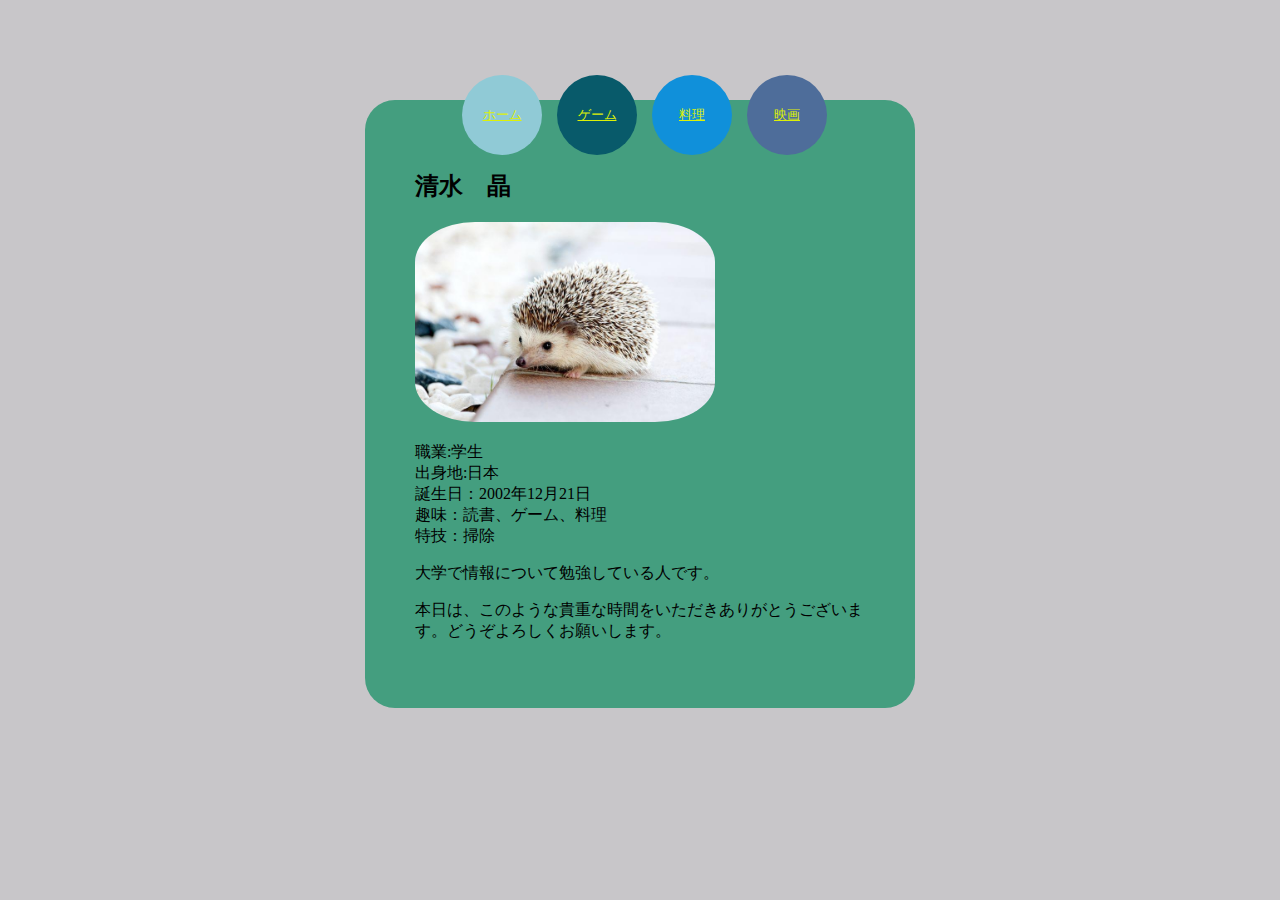
<file: index.html>
<!DOCTYPE html>
<html lang="en">
<head>
    <meta charset="UTF-8">
    <link rel="stylesheet" href="stylesheet.css">
</head>
<body>
    <div class="contact-us">
        <div class="from">
            <div class="text">
                <h2>清水　晶</h2>
                <p>
                <img src="nazumi.jpeg" width="300" height="200" alt="">
                </p>
                <p>職業:学生<br>
                   出身地:日本<br>
                   誕生日：2002年12月21日<br>
                   趣味：読書、ゲーム、料理<br>
                   特技：掃除
                </p>
                <p>
                    大学で情報について勉強している人です。
                </p>
                <p>
                    本日は、このような貴重な時間をいただきありがとうございます。どうぞよろしくお願いします。</p>
            </div>
                <div class="social-icon">
                <div class="home">
                    <a href="index.html">ホーム</a>
                </div>
                <div class="hist">
                    <a href="game.html">ゲーム</a>
                </div>
                <div class="research">
                    <a href="food.html">料理</a>
                </div>
                <div class="contact">
                    <a href="eiga.html">映画</a>
            </div>
        </div>
        </div>
    </div>
</body>
</html>
</file>
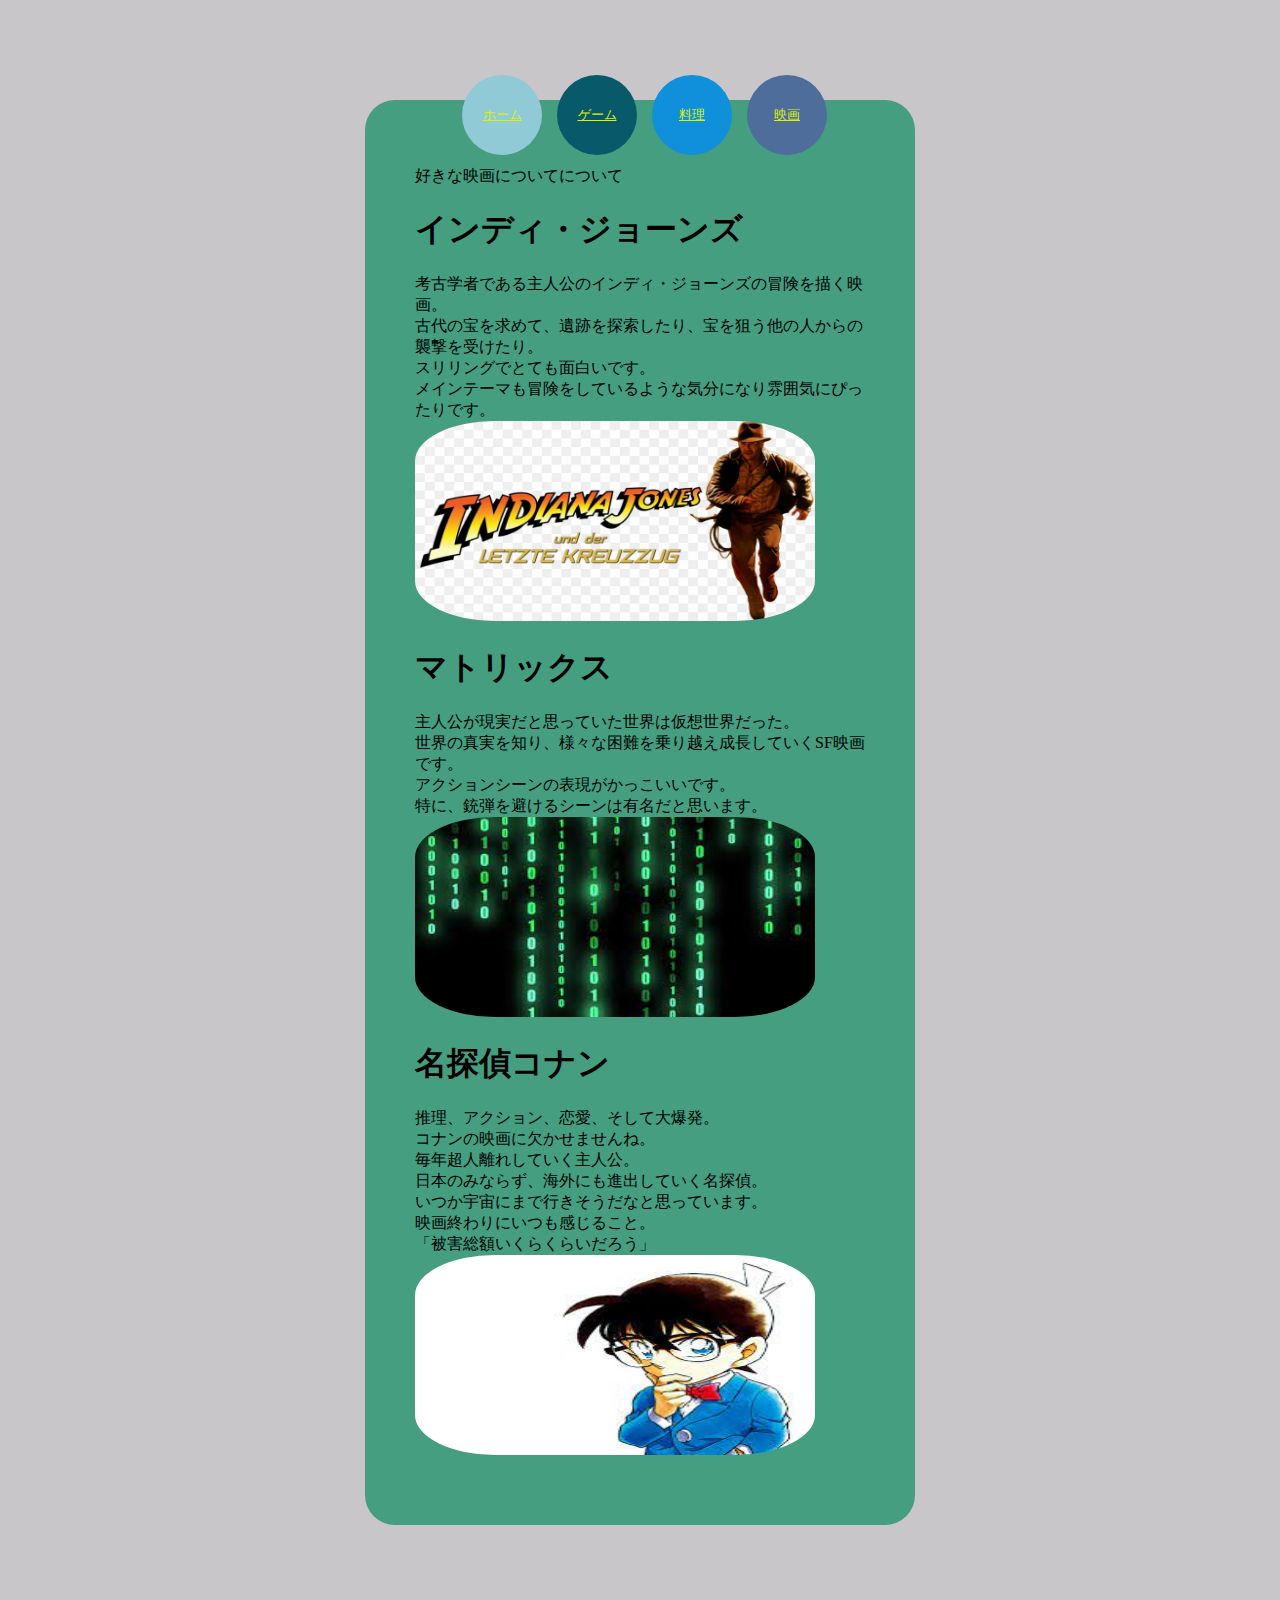
<file: eiga.html>
<!DOCTYPE html>
<html lang="en">
<head>
    <link rel="stylesheet" href="stylesheet.css">
</head>
<body>
    <div class="contact-us">
        <div class="from">
            <div class="text">
                <p>
                    好きな映画についてについて<br>
                    <h1>インディ・ジョーンズ</h1>
                    考古学者である主人公のインディ・ジョーンズの冒険を描く映画。<br>
                    古代の宝を求めて、遺跡を探索したり、宝を狙う他の人からの襲撃を受けたり。<br>
                    スリリングでとても面白いです。<br>
                    メインテーマも冒険をしているような気分になり雰囲気にぴったりです。<br>
                    <img src="ind.jpeg" width="400" height="200">
                    <h1>マトリックス</h1>
                    主人公が現実だと思っていた世界は仮想世界だった。<br>
                    世界の真実を知り、様々な困難を乗り越え成長していくSF映画です。<br>
                    アクションシーンの表現がかっこいいです。<br>
                    特に、銃弾を避けるシーンは有名だと思います。<br>
                    <img src="mato.jpeg" width="400" height="200">
                    <h1>名探偵コナン</h1>
                    推理、アクション、恋愛、そして大爆発。<br>
                    コナンの映画に欠かせませんね。<br>
                    毎年超人離れしていく主人公。<br>
                    日本のみならず、海外にも進出していく名探偵。<br>
                    いつか宇宙にまで行きそうだなと思っています。<br>
                    映画終わりにいつも感じること。<br>
                    「被害総額いくらくらいだろう」<br>
                    <img src="konan.jpeg" width="400" height="200">
                </p>
            </div>

            <div class="social-icon">
                <div class="home">
                    <a href="index.html">ホーム</a>
                </div>
                <div class="hist">
                    <a href="game.html">ゲーム</a>
                </div>
                <div class="research">
                    <a href="food.html">料理</a>
                </div>
                <div class="contact">
                    <a href="eiga.html">映画</a>
                </div>
            </div>
        </div>
    </div>
    
</body>
</html>
</file>
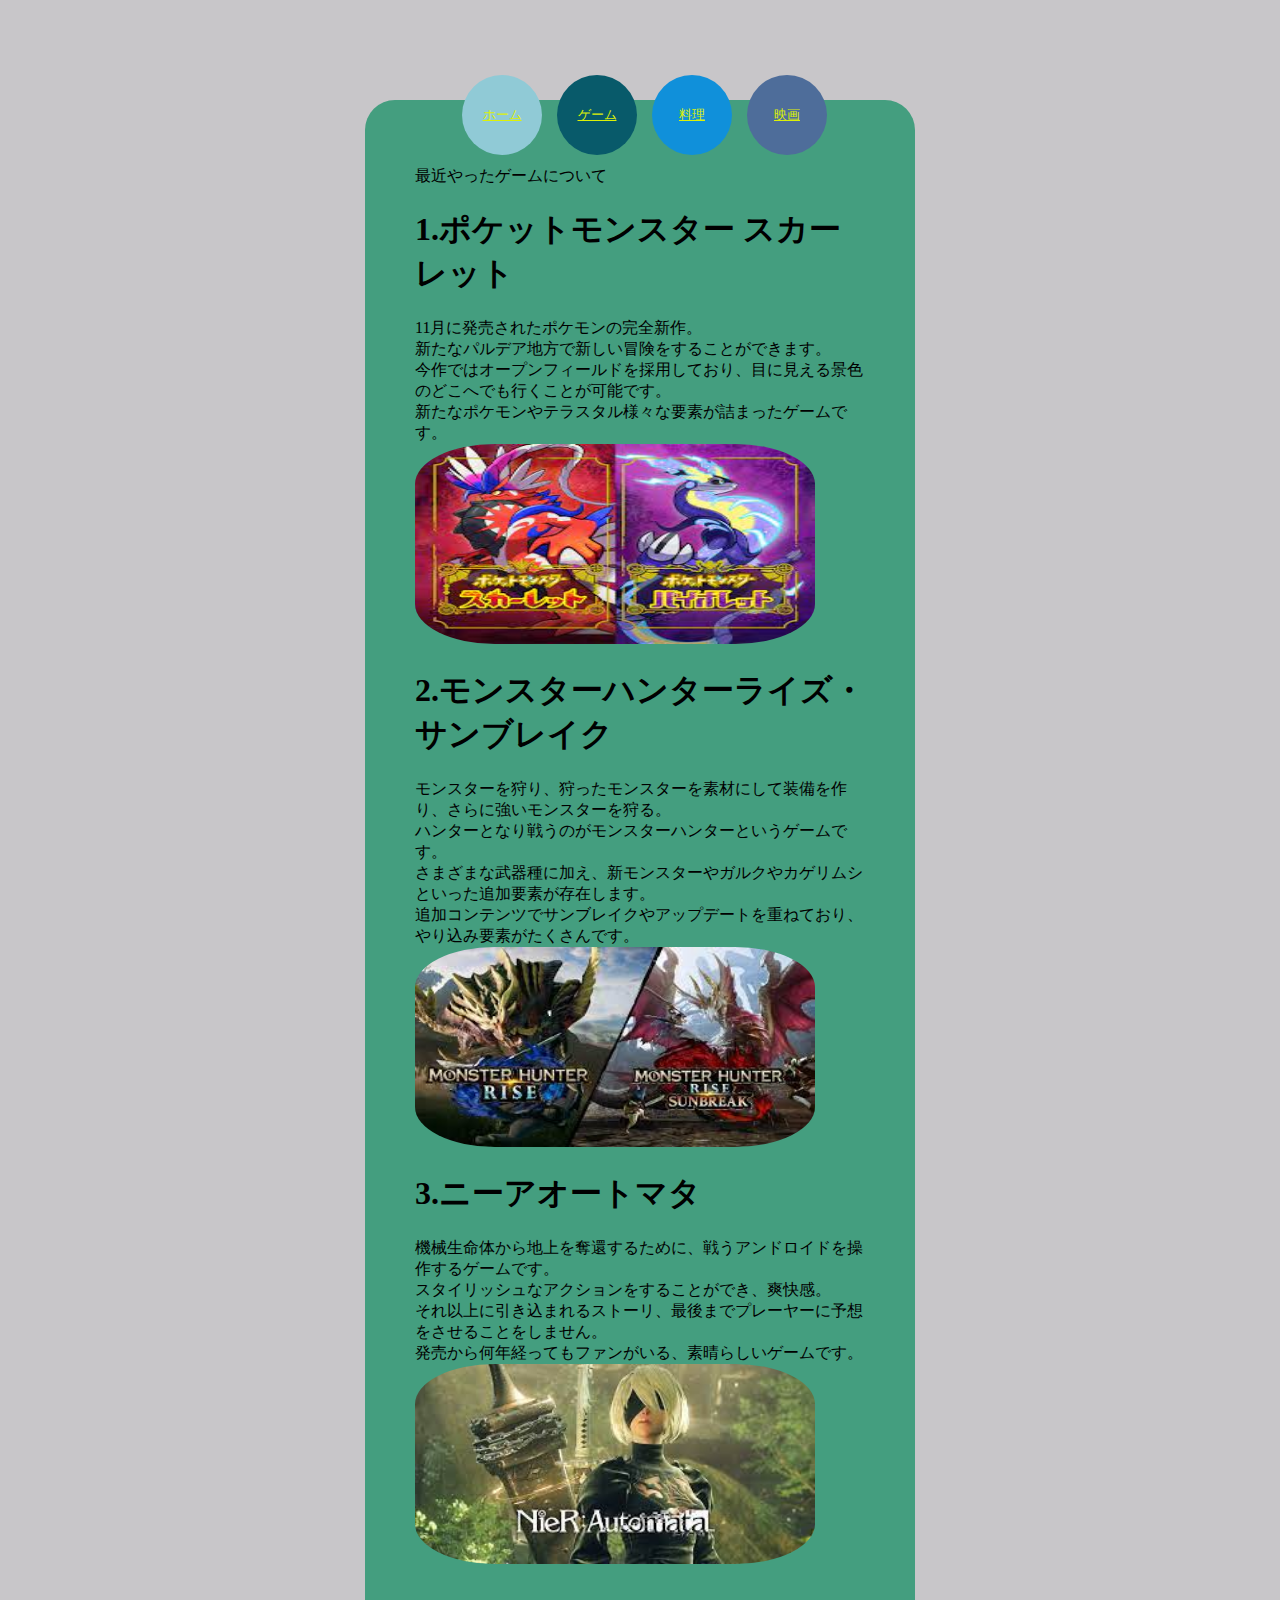
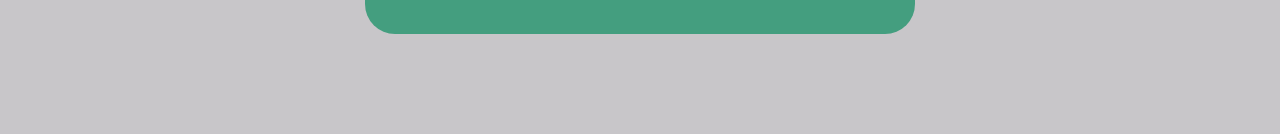
<file: game.html>
<!DOCTYPE html>
<html lang="en">
<head>
    <link rel="stylesheet" href="stylesheet.css">
</head>
<body>
    <div class="contact-us">
        <div class="from">
            <div class="text">
                <p>
                    最近やったゲームについて<br>
                    <h1>1.ポケットモンスター スカーレット</h1>
                    11月に発売されたポケモンの完全新作。<br>
                    新たなパルデア地方で新しい冒険をすることができます。<br>
                    今作ではオープンフィールドを採用しており、目に見える景色のどこへでも行くことが可能です。<br>
                    新たなポケモンやテラスタル様々な要素が詰まったゲームです。<br>
                    <img src="pokemon.jpeg" width="400" height="200">
                    <h1>2.モンスターハンターライズ・サンブレイク</h1>
                    モンスターを狩り、狩ったモンスターを素材にして装備を作り、さらに強いモンスターを狩る。<br>
                    ハンターとなり戦うのがモンスターハンターというゲームです。<br>
                    さまざまな武器種に加え、新モンスターやガルクやカゲリムシといった追加要素が存在します。<br>
                    追加コンテンツでサンブレイクやアップデートを重ねており、やり込み要素がたくさんです。<br>
                    <img src="monhun.jpeg" width="400" height="200">
                    <h1>3.ニーアオートマタ</h1>
                    機械生命体から地上を奪還するために、戦うアンドロイドを操作するゲームです。<br>
                    スタイリッシュなアクションをすることができ、爽快感。<br>
                    それ以上に引き込まれるストーリ、最後までプレーヤーに予想をさせることをしません。<br>
                    発売から何年経ってもファンがいる、素晴らしいゲームです。<br>
                    <img src="nier.jpeg" width="400" height="200">
                </p>
            </div>

            <div class="social-icon">
                <div class="home">
                    <a href="index.html">ホーム</a>
                </div>
                <div class="hist">
                    <a href="game.html">ゲーム</a>
                </div>
                <div class="research">
                    <a href="food.html">料理</a>
                </div>
                <div class="contact">
                    <a href="eiga.html">映画</a>
                </div>
            </div>
        </div>
    </div>
    
</body>
</html>
</file>
<file: stylesheet.css>
body{
    /* background: rgb(230, 215, 231); */
    background: rgb(200, 198, 201);
}
.contact-us{
    width: 450px;
    background: rgb(68, 158, 127);
    padding: 50px;
    margin: 100px auto;
    border-radius: 30px;
    position: relative;
}
.social-icon{
    position: absolute;
    top: -25px;
    left: 54%;
    transform: translateX(-50%);
    width: 400px;
    display: flex;
}
.social-icon div{
    width: 80px;
    height: 80px;
    border-radius: 50%;
    position: relative;
    cursor: pointer;
    margin-right: 15px;
}
.social-icon div a{
    position: absolute;
    top: 50%;
    left: 50%;
    transform: translate(-50%, -50%);
    color: rgb(221, 240, 7);
    font-size: 13px;
}
.social-icon div.home{
    background: #90cad6;
}
.social-icon div.hist{
    background: #085a6a;
}
.social-icon div.research{
    background: #1090da;
}
.social-icon div.contact{
    background: #4e6d9a;
}
img:hover{
    opacity: 0.5;
    cursor: pointer;
}
img{
    /* mix-blend-mode: multiply; */
    border-radius: 20%;
}
.from, .from-item{
    top: 20px;
    width: 100%;
}
.from-item .input{
    width: 100%;
    margin-bottom: 10px;
    border-radius: 30px;
    border: none;
    padding: 25px 40px;
    box-sizing: border-box;
    background: rgb(238, 237, 234);
}
.from-item{
    position: relative;
}
.from-item .fas{
    position: absolute;
    top: 25px;
    left: 15px;    
}
.btn{
    text-align: center;
    width: 95%;
    background: #e30909;
    border-radius: 20px;
    padding: 10px 6px;
    color: #faf0f1;
    cursor: pointer;
    margin: 10px;
}
</file>
